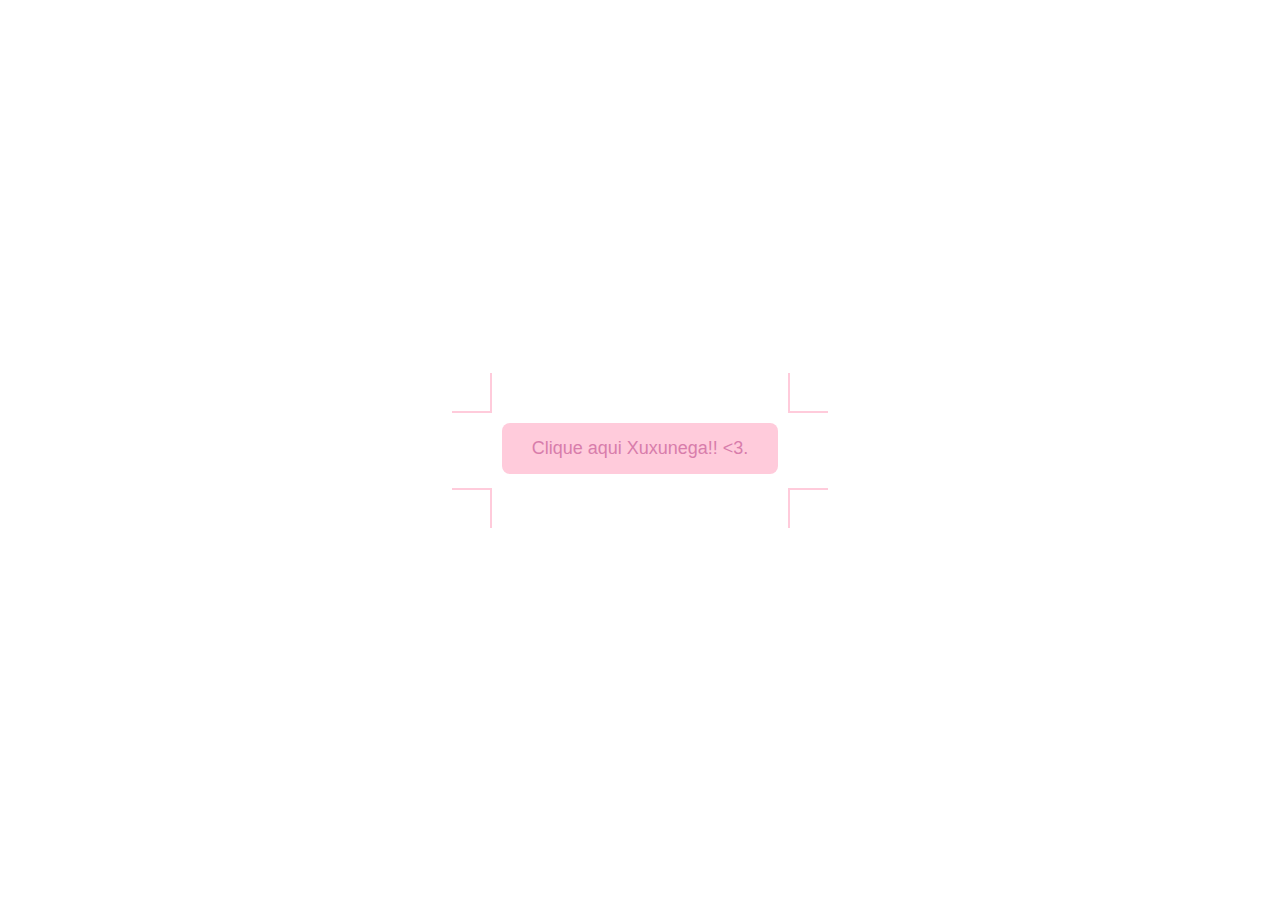
<file: index.html>
<!DOCTYPE html>
<html lang="en">
<head>
<meta charset="UTF-8">
<meta name="viewport" content="width=device-width, initial-scale=1.0">
<title>Botão Pulsante</title>
<style>
  body {
    font-family: Arial, sans-serif;
    display: flex;
    justify-content: center;
    align-items: center;
    height: 100vh;
    margin: 0;
    background-color: #ffffff;
  }

  .container {
    text-align: center;
    position: relative;
  }

  .button {
    display: inline-block;
    padding: 15px 30px;
    font-size: 18px;
    background-color: #FFCBDB;
    color: white;
    border: none;
    border-radius: 8px;
    cursor: pointer;
    position: relative;
    overflow: hidden;
    transition: background-color 0.3s;
    text-decoration: none; /* Remove underline for link */
  }

  .button:hover {
    background-color: #45a049;
  }

  .arrow {
    position: absolute;
    width: 40px;
    height: 40px;
    background-color: transparent;
    border: 2px solid #FFCBDB;
    box-sizing: border-box;
  }

  .arrow.top-left {
    top: -50px;
    left: -50px;
    border-top: none;
    border-left: none;
  }

  .arrow.top-right {
    top: -50px;
    right: -50px;
    border-top: none;
    border-right: none;
  }

  .arrow.bottom-left {
    bottom: -50px;
    left: -50px;
    border-bottom: none;
    border-left: none;
  }

  .arrow.bottom-right {
    bottom: -50px;
    right: -50px;
    border-bottom: none;
    border-right: none;
  }
</style>
</head>
<body>

<div class="container">
  <a href="carta.html" style="color: #d87dab;" class="button" id="pulseButton">Clique aqui Xuxunega!! <3. </a>
  <div class="arrow top-left"></div>
  <div class="arrow top-right"></div>
  <div class="arrow bottom-left"></div>
  <div class="arrow bottom-right"></div>
</div>

</body>
</html>
</file>
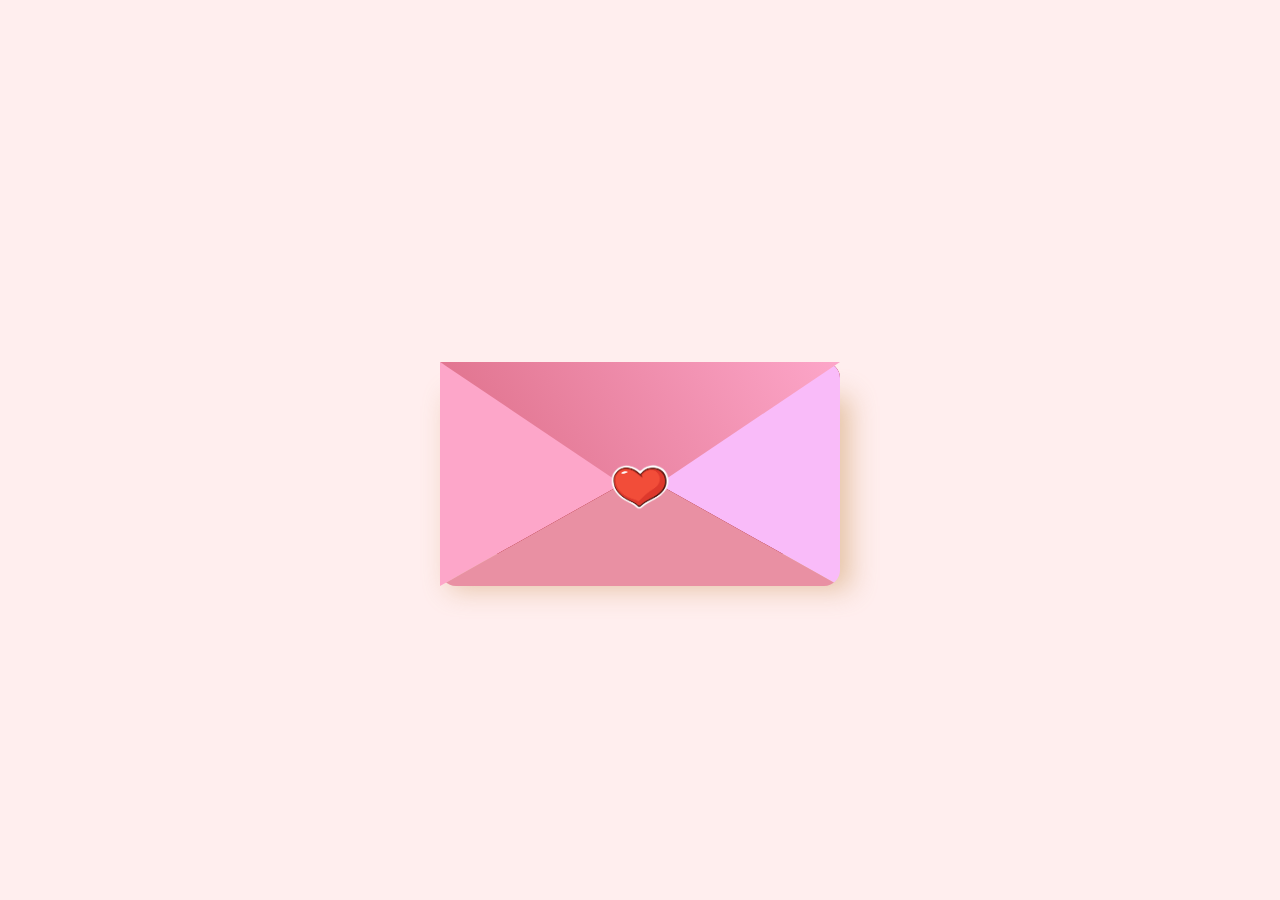
<file: carta.html>
<!DOCTYPE html>
<html lang="pt-br">
<head>
<title>cartinha</title>
<link rel="stylesheet" href="style.css" />
</head>
<body>
<div class="wrapper">
    <div class="env"></div>
    <img src="./heart.png" alt="">
    <div class="lettre">
        <div>
            Vc é tão bonita que.., se a beleza fosse medida em estrelas, você seria o próprio céu estrelado. &#128152<br>
         <br>
            
        </div>
    </div>
    <div class="front"></div>
</div>
</body>
</html>
</file>
<file: style.css>
*,
*::before,
*::after {
  box-sizing: border-box;
  margin: 0;
  padding: 0;
}
body{
    min-height: 100vh;
    width: 100%;
    overflow: hidden;
    display: flex;
    justify-content: center;
    align-items: center;
    background: #ffeeee;
}
.wrapper{
    position: relative;
    width: 25rem;
    height: 12rem;
    margin-top: 1rem;
}
.env{
    width: 100%;
    height: 100%;
    inset: 0;
    position: absolute;
    box-shadow: 10px 35px 25px #c7935378;
}
.env::before{
    content: '';
    position: absolute;
    inset: 0;
    z-index: 2;
    background: linear-gradient(-120deg,
    #fda6c9,
    #da6881);
    clip-path: polygon(0% 0%,50% 70%,100% 0%);
    transform-origin: top;
    animation: openenv 2s linear forwards 2s;

}
.env::after{
    content: '';
    position: absolute;
    inset: 0;
    background: #960000;
    border-radius: 1rem;
}
.front{
    position: absolute;
    inset: 0;
    border-right: 12.5rem solid #f9bbf9;
    border-top: 7rem solid transparent;
    border-bottom: 7rem solid transparent;
    border-radius: 0 1rem 1rem 0;
}
.front::before{
    content: '';
    position: absolute;
    border-left: 12.5rem solid #fda6c9;
    border-bottom: 7rem solid transparent;
    border-top: 7rem solid transparent;
    top: -7rem;
}
.front::after{
    content: '';
    position: absolute;
    border-bottom: 7rem solid #e990a3;
    border-right: 12.5rem solid transparent;
    border-left: 12.5rem solid transparent;
    border-radius: 0 0 1rem 1rem;
}
img{
    position: absolute;
    top: 50%;
    left: 50%;
    width: 6rem;
    z-index: 5;
    transform-origin: top;
    transform: translate(-50%,-20%);
    animation: heart 1s forwards 1s;
}
.lettre{
    background: #eff;
    height: 95%;
    width: 90%;
    margin: .5rem auto;
    font-size: 1.5rem;
    color: #bd0707;
    font-family: 'pacifico';
    text-align: center;
    padding-top: 2rem;
    animation: lettre 1s forwards 4s;
}
@keyframes openenv {
    100%{
        transform: rotateX(180deg) translateY(-.3rem);
        z-index: -1;
        background: linear-gradient(45deg,#da6881,#f9bbf9);
    }
}
@keyframes lettre {
    100%{transform: translateY(-5rem);}
}
@keyframes heart {
    100%{transform: translate(-50%,-30%) scaleX(0);}
}
</file>
